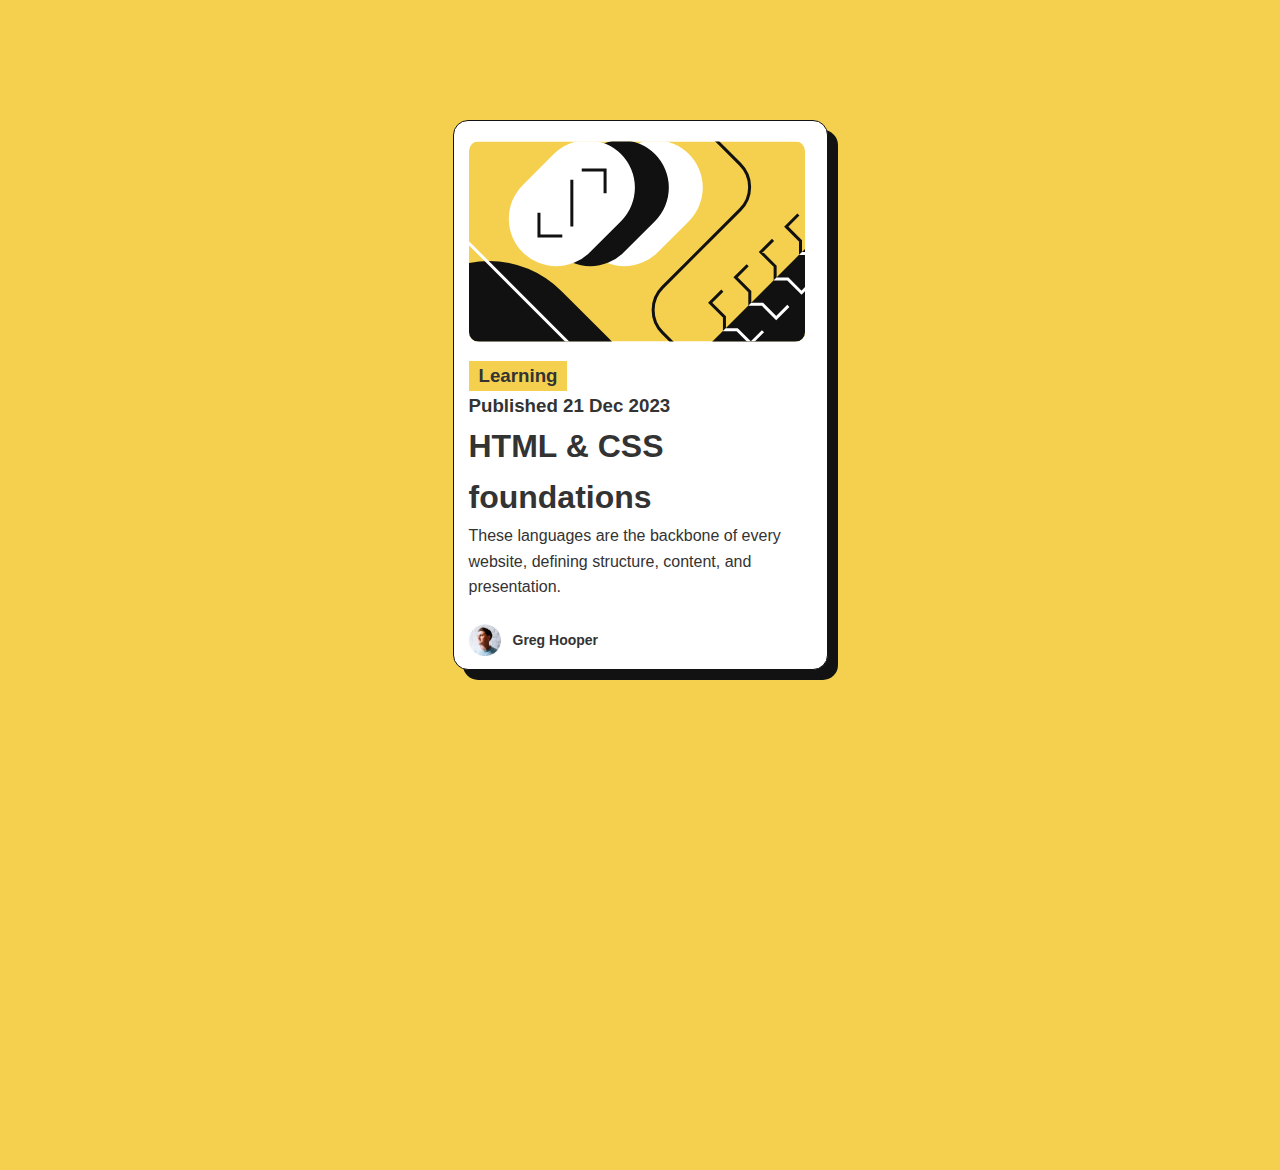
<file: blog post/blog-preview-card-main/index.html>
<!DOCTYPE html>
<html lang="en">
<head>
  <meta charset="UTF-8">
  <meta name="viewport" content="width=device-width, initial-scale=1.0"> <!-- displays site properly based on user's device -->

  <link rel="icon" type="image/png" sizes="32x32" href="./assets/images/favicon-32x32.png">
  
  <title>Frontend Mentor | Blog preview card</title>

  <!-- Feel free to remove these styles or customise in your own stylesheet 👍 -->
  <style>
    .attribution { font-size: 11px; text-align: center; }
    .attribution a { color: hsl(228, 45%, 44%); }
  </style>
  <link rel="stylesheet" href="./styles.css">
</head>
<body>
  <div class="container">
    <div class="illustration">
      <img src="./assets/images/illustration-article.svg" alt="illustration-article" width="336" height="201">
    </div>
    <section class="content">
      <h3 class="tag">
        Learning
      </h3>
        
      <h3 class="date">
      Published 21 Dec 2023
      </h3>
      
      <h1 class="title">
        HTML & CSS foundations
      </h1>
      
      <div >
        These languages are the backbone of every website, defining structure, content, and presentation.
      </div>

      <div class="avatar">
        <img src="./assets/images/image-avatar.webp" alt="avatar" width="32" height="32">
      <p class="user_name"> Greg Hooper</p>
      </div>

      
     
        
    </section>
    
   

  </div>
  
</body>
</html>
</file>
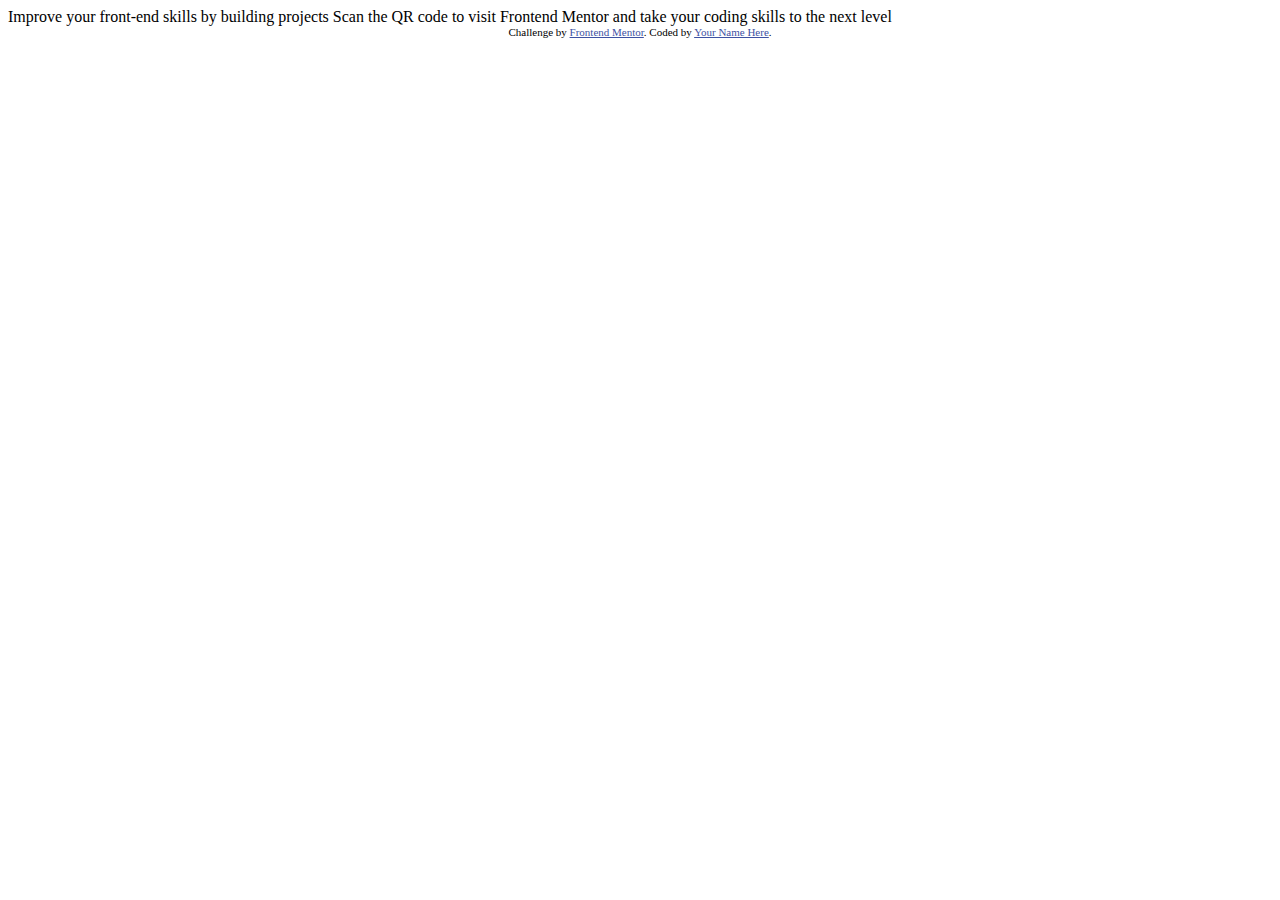
<file: first challenge/qr-code-component-main/index.html>
<!DOCTYPE html>
<html lang="en">
<head>
  <meta charset="UTF-8">
  <meta name="viewport" content="width=device-width, initial-scale=1.0"> <!-- displays site properly based on user's device -->

  <link rel="icon" type="image/png" sizes="32x32" href="./images/favicon-32x32.png">
  
  <title>Frontend Mentor | QR code component</title>

  <!-- Feel free to remove these styles or customise in your own stylesheet 👍 -->
  <style>
    .attribution { font-size: 11px; text-align: center; }
    .attribution a { color: hsl(228, 45%, 44%); }
  </style>
</head>
<body>

  Improve your front-end skills by building projects

  Scan the QR code to visit Frontend Mentor and take your coding skills to the next level
  
  <div class="attribution">
    Challenge by <a href="https://www.frontendmentor.io?ref=challenge" target="_blank">Frontend Mentor</a>. 
    Coded by <a href="#">Your Name Here</a>.
  </div>
</body>
</html>
</file>
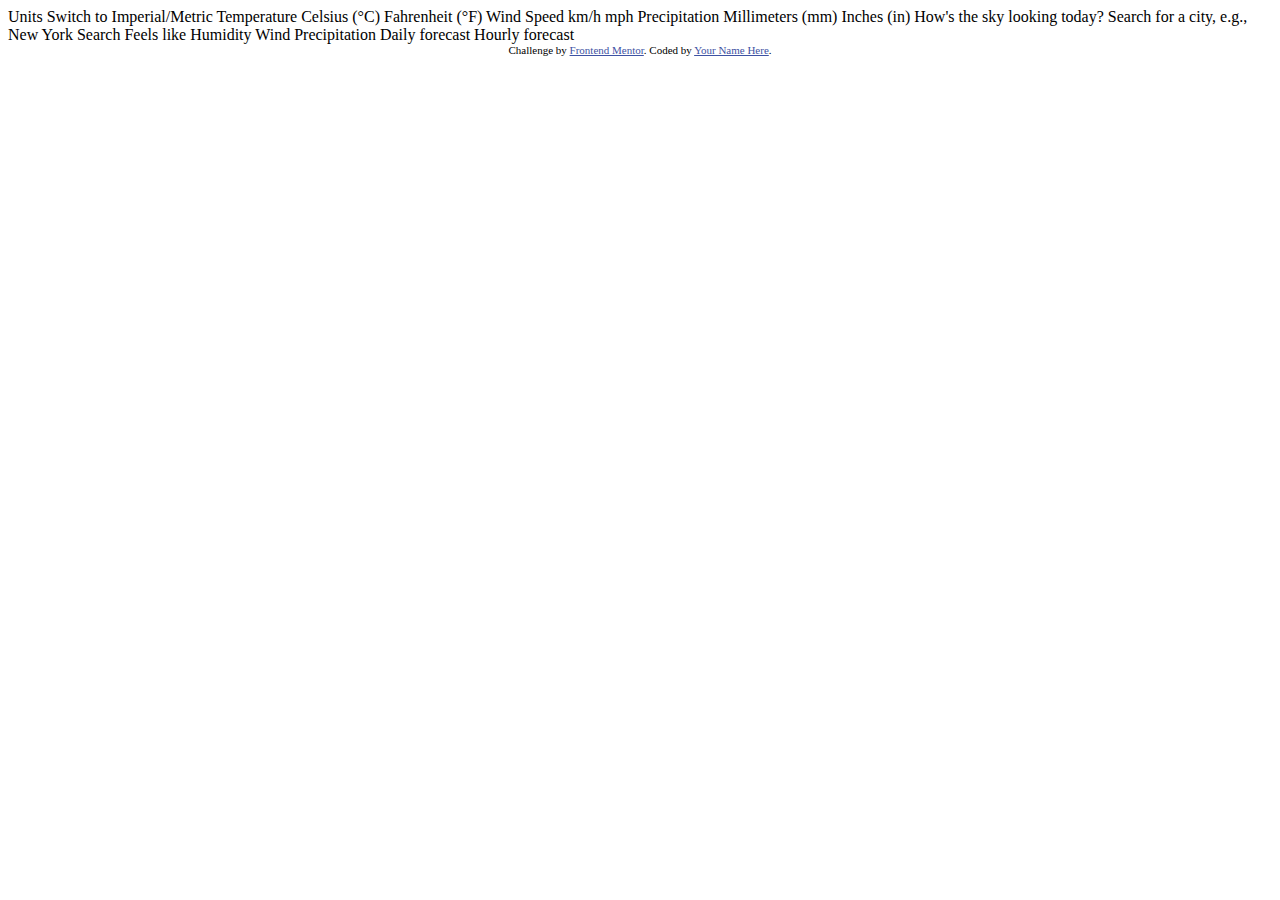
<file: Weather app/weather-app-main/weather-app-main/index.html>
<!DOCTYPE html>
<html lang="en">
<head>
  <meta charset="UTF-8">
  <meta name="viewport" content="width=device-width, initial-scale=1.0"> <!-- displays site properly based on user's device -->

  <link rel="icon" type="image/png" sizes="32x32" href="./assets/images/favicon-32x32.png">
  
  <title>Frontend Mentor | Weather app</title>

  <!-- Feel free to remove these styles or customise in your own stylesheet 👍 -->
  <style>
    .attribution { font-size: 11px; text-align: center; }
    .attribution a { color: hsl(228, 45%, 44%); }
  </style>
</head>
<body>

  Units

  Switch to Imperial/Metric

  Temperature

  Celsius (°C)
  Fahrenheit (°F)

  Wind Speed

  km/h
  mph

  Precipitation

  Millimeters (mm)
  Inches (in)

  How's the sky looking today?

  Search for a city, e.g., New York
  Search

  Feels like
  <!-- Insert temperature here -->

  Humidity
  <!-- Insert humidity here -->

  Wind
  <!-- Insert wind here -->   
  
  Precipitation
  <!-- Insert precipitation here -->

  Daily forecast
  <!-- Insert daily forecast for the next 7 days here -->

  Hourly forecast
  <!-- Insert hourly forecast for the selected day here -->

  <div class="attribution">
    Challenge by <a href="https://www.frontendmentor.io?ref=challenge">Frontend Mentor</a>. 
    Coded by <a href="#">Your Name Here</a>.
  </div>
</body>
</html>
</file>
<file: blog post/blog-preview-card-main/styles.css>
/* Reset some default browser styles */
* {
    margin: 0;
    padding: 0;
    box-sizing: border-box;
}

html {
    font-size: 100%; /* 16px default */
}

body {
    font-family: 'Arial', sans-serif;
    line-height: 1.6;
    color: #333;
    background-color: hsl(47, 88%, 63%);
    padding: 20px;
    padding-bottom: 600px;
}

/* Utility classes */
.container {
    width: 375px;
    margin: 0 auto;
    padding: 0 15px;
    background-color: hsl(0, 0%, 100%);
    position: relative;
    top: 100px;
    height: 550px;
    border-radius: 15px;
    box-shadow: 10px 10px hsl(0, 0%, 7%);
    border-style: solid;
    border-color:hsl(0, 0%, 7%);
    border-width: 1px;
}

.hidden {
    display: none;
}

.content{
    position: absolute;
    top: 240px;
    
}

.illustration img {
    border-radius: 10px;
    
}

.illustration {
    position: absolute;
    top: 20px;
}

.tag {
    display: inline-block;
    background-color: hsl(47, 88%, 63%);
    padding: 0px 10px;
}

.avatar {
    display: grid;
    padding-top: 24px;
    width: 130px;
    height: 32px;
    gap: 12px;
    grid-template-columns: 32px 1fr;
    align-items: center;

}

.user_name {
    font-size: 14px;
    font-weight: 600;
}
</file>
